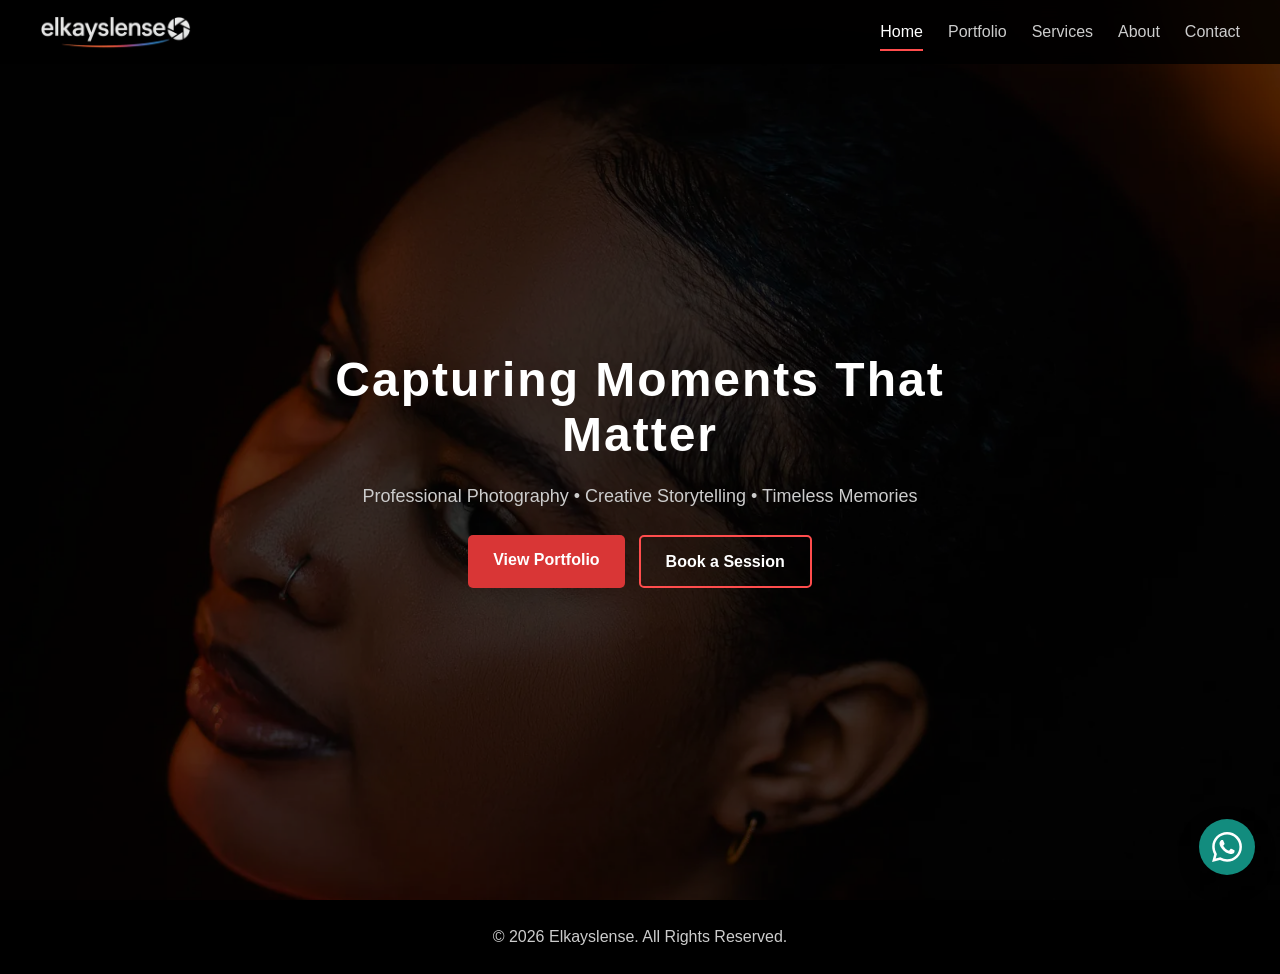
<file: index.html>
<!DOCTYPE html>
<html lang="en">
<head>
    <meta charset="UTF-8">
    <meta name="viewport" content="width=device-width, initial-scale=1.0">
    <title>Elkayslense | Photography Portfolio</title>
    <meta name="description" content="Elkayslense is a professional photographer specialising in portraits, bridal looks, creative shoots and brand photography. View the portfolio and book a session.">
    <meta name="theme-color" content="#000000">
    <link rel="canonical" href="https://elkayslense-portfolio.vercel.app/index.html">
    <link rel="icon" type="image/png" sizes="32x32" href="assets/optimized/favicon-32.png">
    <link rel="apple-touch-icon" href="assets/optimized/apple-touch-icon.png">

    <meta property="og:type" content="website">
    <meta property="og:site_name" content="Elkayslense">
    <meta property="og:title" content="Elkayslense | Photography Portfolio">
    <meta property="og:description" content="Elkayslense is a professional photographer specialising in portraits, bridal looks, creative shoots and brand photography. View the portfolio and book a session.">
    <meta property="og:url" content="https://elkayslense-portfolio.vercel.app/index.html">
    <meta property="og:image" content="https://elkayslense-portfolio.vercel.app/assets/optimized/og.jpg">
    <meta property="og:image:width" content="1200">
    <meta property="og:image:height" content="630">
    <meta name="twitter:card" content="summary_large_image">
    <link rel="preload" as="image" href="assets/optimized/hero-800.webp" media="(max-width: 699px)">
    <link rel="preload" as="image" href="assets/optimized/hero-1600.webp" media="(min-width: 700px)">
    <script type="application/ld+json">
{
    "@context": "https://schema.org",
    "@type": "Person",
    "name": "Muhammad Khamis Armaya'u",
    "alternateName": "Elkayslense",
    "jobTitle": "Photographer",
    "email": "elkayslense1@gmail.com",
    "url": "https://elkayslense-portfolio.vercel.app/",
    "image": "https://elkayslense-portfolio.vercel.app/assets/optimized/og.jpg",
    "sameAs": [
        "https://instagram.com/elkayslense_",
        "https://facebook.com/elkayslense",
        "https://x.com/elkayslense"
    ]
}
    </script>
    <link rel="stylesheet" href="css/style.css">
</head>
<body>
    <a class="skip-link" href="#main">Skip to content</a>

    <header class="header">
        <nav class="navbar" aria-label="Main">
            <a class="logo" href="index.html"><img src="assets/optimized/logo-320.webp" srcset="assets/optimized/logo-320.webp 320w, assets/optimized/logo-640.webp 640w" sizes="150px" width="150" height="33" alt="Elkayslense"></a>
            <button class="nav-toggle" type="button" aria-expanded="false" aria-controls="nav-links" aria-label="Open menu">
                <span></span><span></span><span></span>
            </button>
            <ul class="nav-links" id="nav-links">
                <li><a href="index.html" class="active" aria-current="page">Home</a></li>
                <li><a href="pages/portfolio.html">Portfolio</a></li>
                <li><a href="pages/services.html">Services</a></li>
                <li><a href="pages/about.html">About</a></li>
                <li><a href="pages/contact.html">Contact</a></li>
            </ul>
        </nav>
    </header>

    <main id="main">
        <section class="hero">
            <div class="hero-overlay"></div>
            <div class="hero-content">
                <h1>Capturing Moments That Matter</h1>
                <p>Professional Photography &bull; Creative Storytelling &bull; Timeless Memories</p>
                <div class="hero-actions">
                    <a href="pages/portfolio.html" class="btn">View Portfolio</a>
                    <a href="pages/contact.html" class="btn btn-outline">Book a Session</a>
                </div>
            </div>
        </section>
    </main>

    <footer class="footer">
        <p>&copy; <span id="year">2026</span> Elkayslense. All Rights Reserved.</p>
        <a class="whatsapp-btn" href="https://wa.me/2348120248809?text=Hello%20Elkayslense%2C%20I%27d%20like%20to%20book%20a%20photography%20session." target="_blank" rel="noopener noreferrer" aria-label="Chat with Elkayslense on WhatsApp">
            <img src="assets/icons/whatsapp.svg" alt="" width="30" height="30">
        </a>
    </footer>

    <script src="js/main.js"></script>
</body>
</html>
</file>
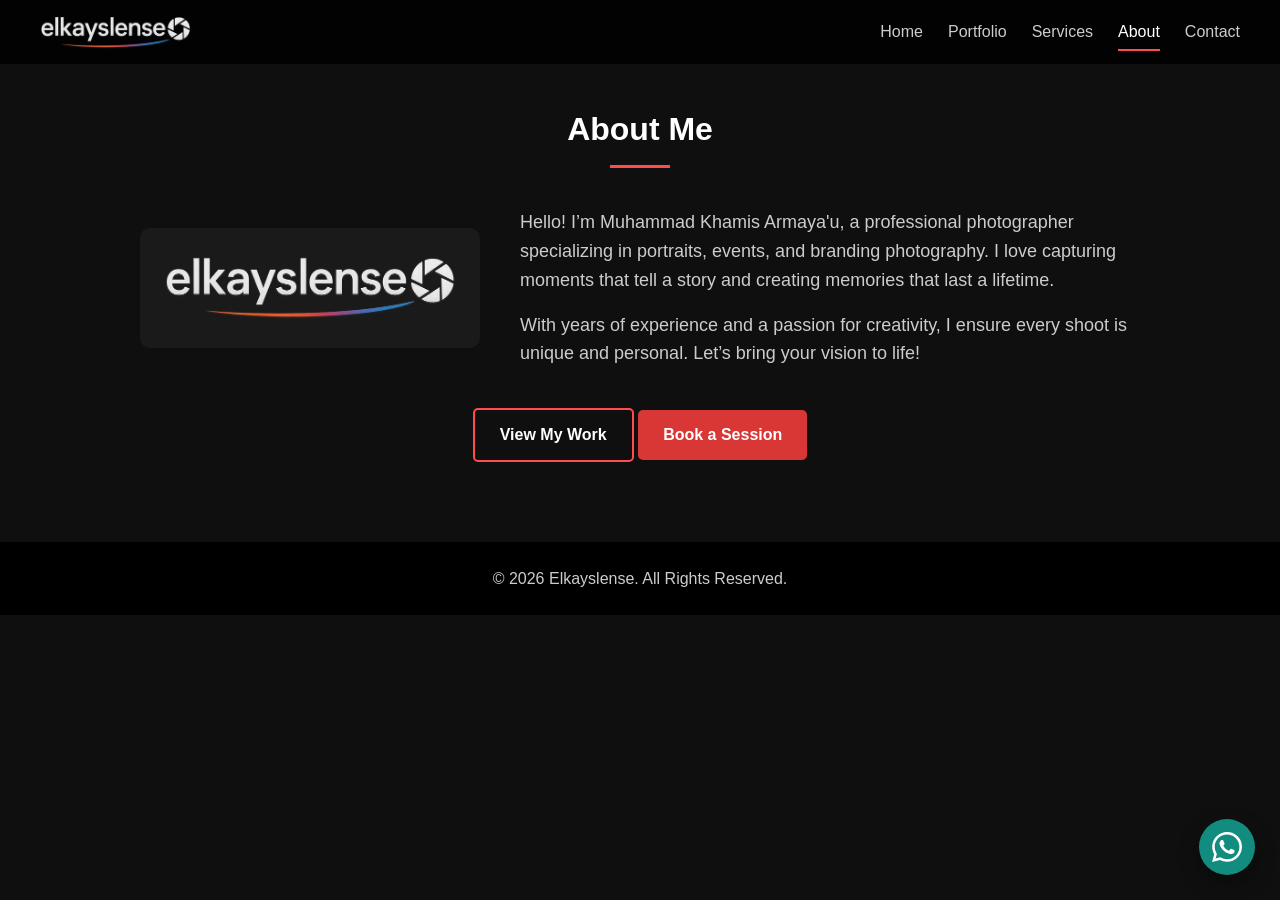
<file: pages/about.html>
<!DOCTYPE html>
<html lang="en">
<head>
    <meta charset="UTF-8">
    <meta name="viewport" content="width=device-width, initial-scale=1.0">
    <title>About | Elkayslense Photography</title>
    <meta name="description" content="Meet Muhammad Khamis Armaya&#x27;u, the photographer behind Elkayslense, specialising in portraits, events and branding photography.">
    <meta name="theme-color" content="#000000">
    <link rel="canonical" href="https://elkayslense-portfolio.vercel.app/pages/about.html">
    <link rel="icon" type="image/png" sizes="32x32" href="../assets/optimized/favicon-32.png">
    <link rel="apple-touch-icon" href="../assets/optimized/apple-touch-icon.png">

    <meta property="og:type" content="website">
    <meta property="og:site_name" content="Elkayslense">
    <meta property="og:title" content="About | Elkayslense Photography">
    <meta property="og:description" content="Meet Muhammad Khamis Armaya&#x27;u, the photographer behind Elkayslense, specialising in portraits, events and branding photography.">
    <meta property="og:url" content="https://elkayslense-portfolio.vercel.app/pages/about.html">
    <meta property="og:image" content="https://elkayslense-portfolio.vercel.app/assets/optimized/og.jpg">
    <meta property="og:image:width" content="1200">
    <meta property="og:image:height" content="630">
    <meta name="twitter:card" content="summary_large_image">

    <link rel="stylesheet" href="../css/style.css">
</head>
<body>
    <a class="skip-link" href="#main">Skip to content</a>

    <header class="header">
        <nav class="navbar" aria-label="Main">
            <a class="logo" href="../index.html"><img src="../assets/optimized/logo-320.webp" srcset="../assets/optimized/logo-320.webp 320w, ../assets/optimized/logo-640.webp 640w" sizes="150px" width="150" height="33" alt="Elkayslense"></a>
            <button class="nav-toggle" type="button" aria-expanded="false" aria-controls="nav-links" aria-label="Open menu">
                <span></span><span></span><span></span>
            </button>
            <ul class="nav-links" id="nav-links">
                <li><a href="../index.html">Home</a></li>
                <li><a href="portfolio.html">Portfolio</a></li>
                <li><a href="services.html">Services</a></li>
                <li><a href="about.html" class="active" aria-current="page">About</a></li>
                <li><a href="contact.html">Contact</a></li>
            </ul>
        </nav>
    </header>

    <main id="main">
        <section class="about">
            <h1 class="section-title">About Me</h1>
            <div class="about-content">
                <!-- PHOTO OF YOU: replace the logo below with your portrait, e.g. <img src="../assets/images/your-photo.jpg" alt="Muhammad Khamis Armaya'u, photographer" class="about-img" width="300" height="375"> -->
                <img src="../assets/optimized/logo-640.webp" alt="Elkayslense logo" class="about-img about-logo" width="340" height="74">
                <div class="about-text">
                    <!-- BIO: edit or replace the two paragraphs below with your own story (years of experience, style, who you shoot for). -->
                    <p>Hello! I&rsquo;m Muhammad Khamis Armaya'u, a professional photographer specializing in portraits, events, and branding photography. I love capturing moments that tell a story and creating memories that last a lifetime.</p>
                    <p>With years of experience and a passion for creativity, I ensure every shoot is unique and personal. Let&rsquo;s bring your vision to life!</p>
                </div>
            </div>
            <p class="cta-row">
                <a href="portfolio.html" class="btn btn-outline">View My Work</a>
                <a href="contact.html" class="btn">Book a Session</a>
            </p>
        </section>
    </main>

    <footer class="footer">
        <p>&copy; <span id="year">2026</span> Elkayslense. All Rights Reserved.</p>
        <a class="whatsapp-btn" href="https://wa.me/2348120248809?text=Hello%20Elkayslense%2C%20I%27d%20like%20to%20book%20a%20photography%20session." target="_blank" rel="noopener noreferrer" aria-label="Chat with Elkayslense on WhatsApp">
            <img src="../assets/icons/whatsapp.svg" alt="" width="30" height="30">
        </a>
    </footer>

    <script src="../js/main.js"></script>
</body>
</html>
</file>
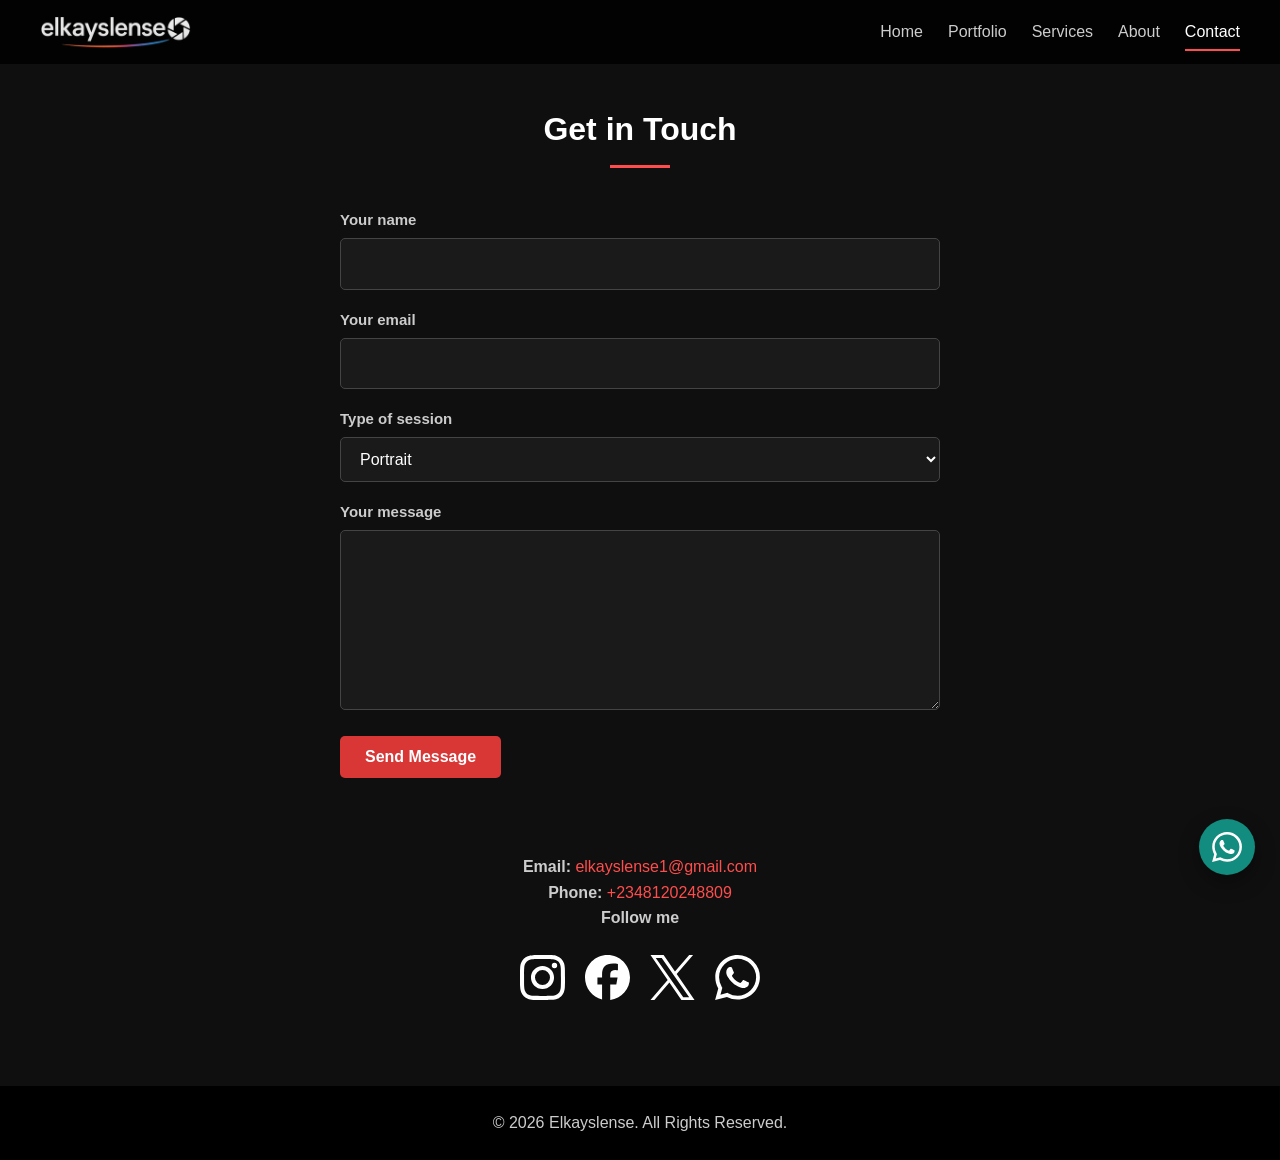
<file: pages/contact.html>
<!DOCTYPE html>
<html lang="en">
<head>
    <meta charset="UTF-8">
    <meta name="viewport" content="width=device-width, initial-scale=1.0">
    <title>Contact | Elkayslense Photography</title>
    <meta name="description" content="Book a photography session with Elkayslense. Send a message, call or chat on WhatsApp.">
    <meta name="theme-color" content="#000000">
    <link rel="canonical" href="https://elkayslense-portfolio.vercel.app/pages/contact.html">
    <link rel="icon" type="image/png" sizes="32x32" href="../assets/optimized/favicon-32.png">
    <link rel="apple-touch-icon" href="../assets/optimized/apple-touch-icon.png">

    <meta property="og:type" content="website">
    <meta property="og:site_name" content="Elkayslense">
    <meta property="og:title" content="Contact | Elkayslense Photography">
    <meta property="og:description" content="Book a photography session with Elkayslense. Send a message, call or chat on WhatsApp.">
    <meta property="og:url" content="https://elkayslense-portfolio.vercel.app/pages/contact.html">
    <meta property="og:image" content="https://elkayslense-portfolio.vercel.app/assets/optimized/og.jpg">
    <meta property="og:image:width" content="1200">
    <meta property="og:image:height" content="630">
    <meta name="twitter:card" content="summary_large_image">

    <link rel="stylesheet" href="../css/style.css">
</head>
<body>
    <a class="skip-link" href="#main">Skip to content</a>

    <header class="header">
        <nav class="navbar" aria-label="Main">
            <a class="logo" href="../index.html"><img src="../assets/optimized/logo-320.webp" srcset="../assets/optimized/logo-320.webp 320w, ../assets/optimized/logo-640.webp 640w" sizes="150px" width="150" height="33" alt="Elkayslense"></a>
            <button class="nav-toggle" type="button" aria-expanded="false" aria-controls="nav-links" aria-label="Open menu">
                <span></span><span></span><span></span>
            </button>
            <ul class="nav-links" id="nav-links">
                <li><a href="../index.html">Home</a></li>
                <li><a href="portfolio.html">Portfolio</a></li>
                <li><a href="services.html">Services</a></li>
                <li><a href="about.html">About</a></li>
                <li><a href="contact.html" class="active" aria-current="page">Contact</a></li>
            </ul>
        </nav>
    </header>

    <main id="main">
        <section class="contact">
            <h1 class="section-title">Get in Touch</h1>

            <div class="contact-form">
                <!-- Set data-endpoint to a Formspree URL (https://formspree.io/f/xxxx) to receive messages by email.
                     Left empty, the form opens WhatsApp with the message pre-filled. -->
                <form id="contactForm" data-endpoint="https://formspree.io/f/mqpqpdkw">
                    <div class="field">
                        <label for="name">Your name</label>
                        <input type="text" id="name" name="name" autocomplete="name" required>
                    </div>
                    <div class="field">
                        <label for="email">Your email</label>
                        <input type="email" id="email" name="email" autocomplete="email" required>
                    </div>
                    <div class="field">
                        <label for="session">Type of session</label>
                        <select id="session" name="session">
                            <option value="portrait">Portrait</option>
                            <option value="event">Wedding &amp; Event</option>
                            <option value="branding">Branding &amp; Commercial</option>
                            <option value="creative">Creative shoot</option>
                            <option value="other">Something else</option>
                        </select>
                    </div>
                    <div class="field">
                        <label for="message">Your message</label>
                        <textarea id="message" name="message" rows="6" required></textarea>
                    </div>
                    <input class="honeypot" type="text" name="_gotcha" tabindex="-1" autocomplete="off" aria-hidden="true">
                    <button type="submit" class="btn">Send Message</button>
                    <p class="form-status" role="status" aria-live="polite"></p>
                    <noscript><p>JavaScript is needed for this form. Please call or use WhatsApp below.</p></noscript>
                </form>

                <div class="contact-info">
                    <p><strong>Email:</strong> <a href="mailto:elkayslense1@gmail.com">elkayslense1@gmail.com</a></p>
                    <p><strong>Phone:</strong> <a href="tel:+2348120248809">+2348120248809</a></p>
                    <p><strong>Follow me</strong></p>
                    <div class="social-links">
                        <a href="https://instagram.com/elkayslense_" target="_blank" rel="noopener noreferrer" aria-label="Instagram"><img src="../assets/icons/instagram.svg" alt="" width="45" height="45"></a>
                        <a href="https://facebook.com/elkayslense" target="_blank" rel="noopener noreferrer" aria-label="Facebook"><img src="../assets/icons/facebook.svg" alt="" width="45" height="45"></a>
                        <a href="https://x.com/elkayslense" target="_blank" rel="noopener noreferrer" aria-label="X (Twitter)"><img src="../assets/icons/x.svg" alt="" width="45" height="45"></a>
                        <a href="https://wa.me/2348120248809" target="_blank" rel="noopener noreferrer" aria-label="WhatsApp"><img src="../assets/icons/whatsapp.svg" alt="" width="45" height="45"></a>
                    </div>
                </div>
            </div>
        </section>
    </main>

    <footer class="footer">
        <p>&copy; <span id="year">2026</span> Elkayslense. All Rights Reserved.</p>
        <a class="whatsapp-btn" href="https://wa.me/2348120248809?text=Hello%20Elkayslense%2C%20I%27d%20like%20to%20book%20a%20photography%20session." target="_blank" rel="noopener noreferrer" aria-label="Chat with Elkayslense on WhatsApp">
            <img src="../assets/icons/whatsapp.svg" alt="" width="30" height="30">
        </a>
    </footer>

    <script src="../js/main.js"></script>
</body>
</html>
</file>
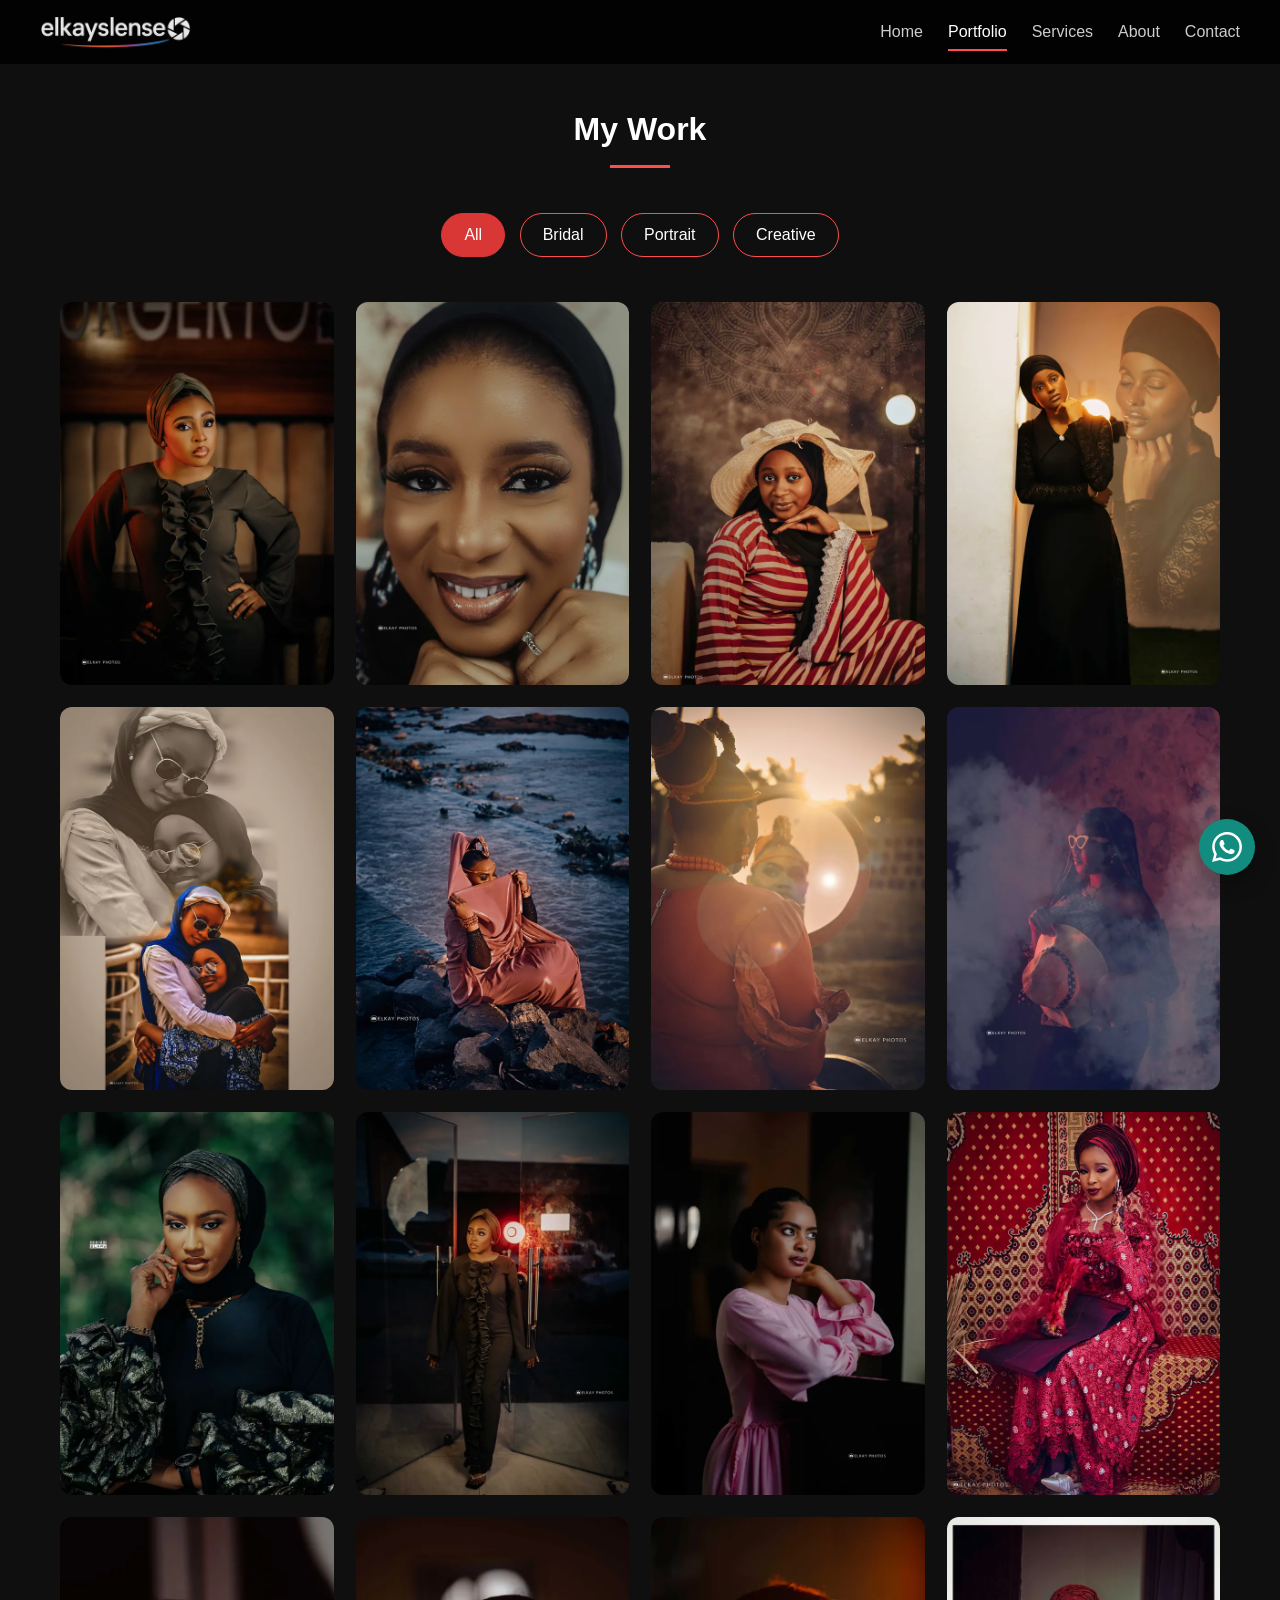
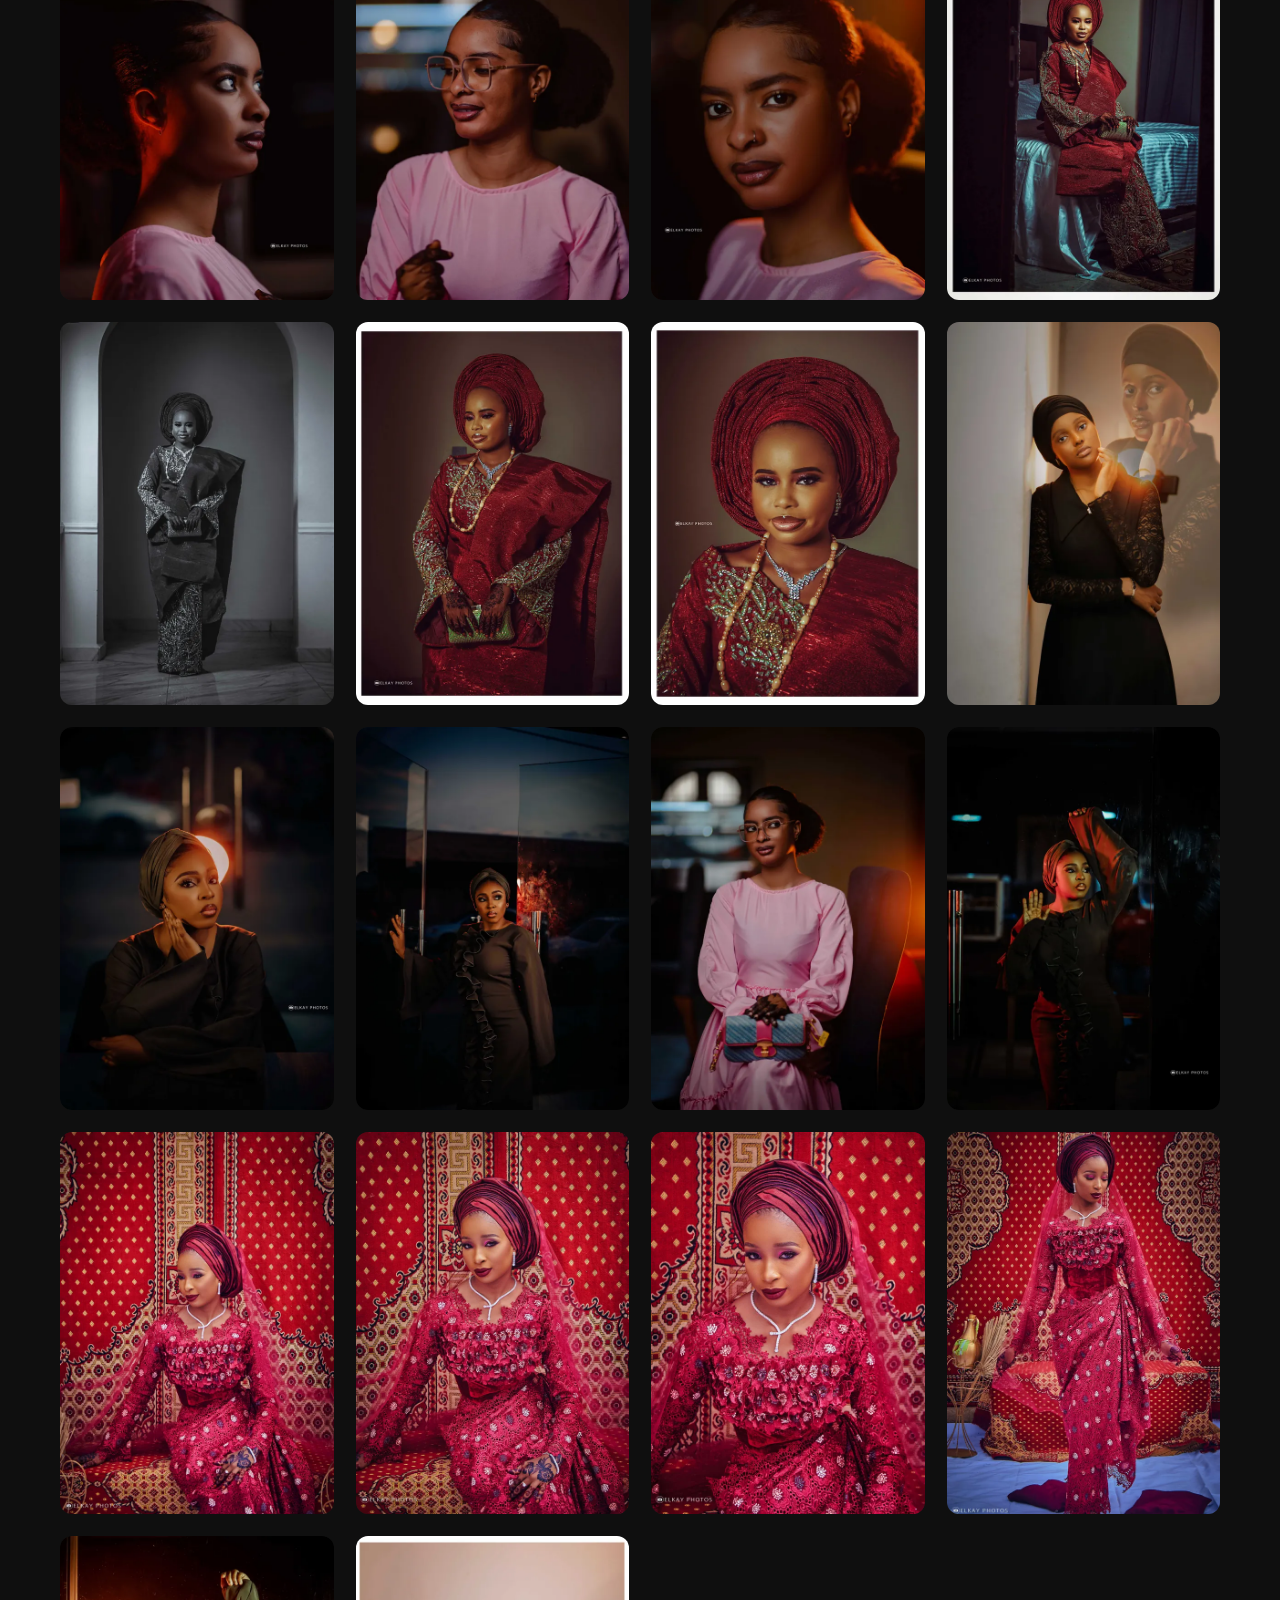
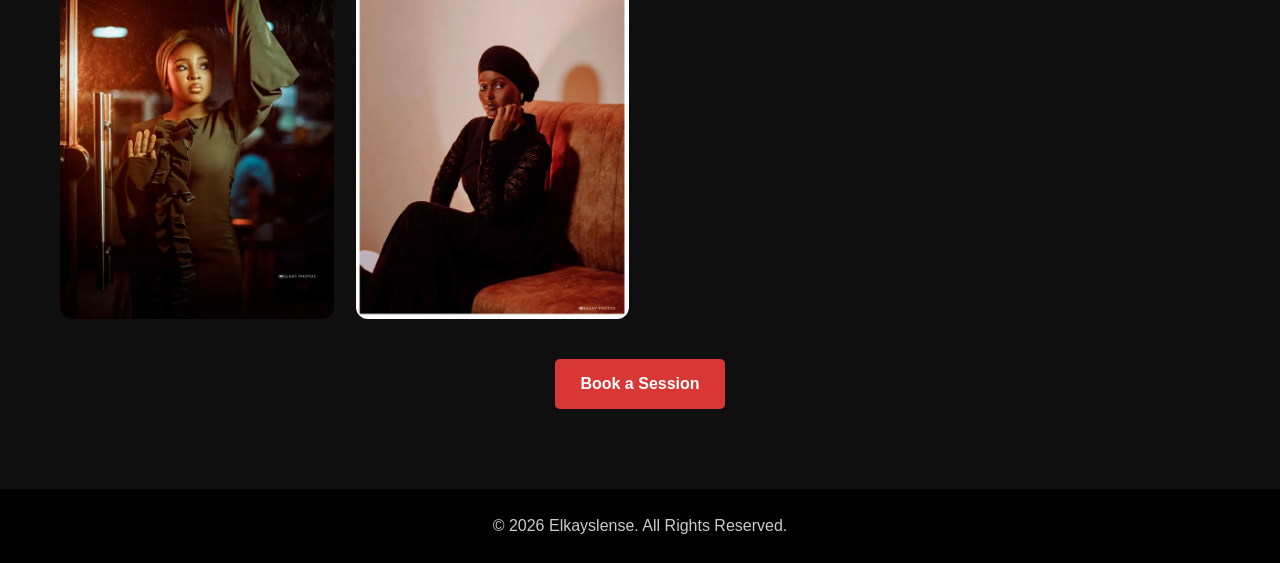
<file: pages/portfolio.html>
<!DOCTYPE html>
<html lang="en">
<head>
    <meta charset="UTF-8">
    <meta name="viewport" content="width=device-width, initial-scale=1.0">
    <title>Portfolio | Elkayslense Photography</title>
    <meta name="description" content="Browse the Elkayslense photography portfolio: bridal looks, portraits and creative shoots.">
    <meta name="theme-color" content="#000000">
    <link rel="canonical" href="https://elkayslense-portfolio.vercel.app/pages/portfolio.html">
    <link rel="icon" type="image/png" sizes="32x32" href="../assets/optimized/favicon-32.png">
    <link rel="apple-touch-icon" href="../assets/optimized/apple-touch-icon.png">

    <meta property="og:type" content="website">
    <meta property="og:site_name" content="Elkayslense">
    <meta property="og:title" content="Portfolio | Elkayslense Photography">
    <meta property="og:description" content="Browse the Elkayslense photography portfolio: bridal looks, portraits and creative shoots.">
    <meta property="og:url" content="https://elkayslense-portfolio.vercel.app/pages/portfolio.html">
    <meta property="og:image" content="https://elkayslense-portfolio.vercel.app/assets/optimized/og.jpg">
    <meta property="og:image:width" content="1200">
    <meta property="og:image:height" content="630">
    <meta name="twitter:card" content="summary_large_image">

    <link rel="stylesheet" href="../css/style.css">
</head>
<body>
    <a class="skip-link" href="#main">Skip to content</a>

    <header class="header">
        <nav class="navbar" aria-label="Main">
            <a class="logo" href="../index.html"><img src="../assets/optimized/logo-320.webp" srcset="../assets/optimized/logo-320.webp 320w, ../assets/optimized/logo-640.webp 640w" sizes="150px" width="150" height="33" alt="Elkayslense"></a>
            <button class="nav-toggle" type="button" aria-expanded="false" aria-controls="nav-links" aria-label="Open menu">
                <span></span><span></span><span></span>
            </button>
            <ul class="nav-links" id="nav-links">
                <li><a href="../index.html">Home</a></li>
                <li><a href="portfolio.html" class="active" aria-current="page">Portfolio</a></li>
                <li><a href="services.html">Services</a></li>
                <li><a href="about.html">About</a></li>
                <li><a href="contact.html">Contact</a></li>
            </ul>
        </nav>
    </header>

    <main id="main">
        <section class="portfolio">
            <h1 class="section-title">My Work</h1>

            <div class="portfolio-filters" role="group" aria-label="Filter photos by category">
                <button class="filter-btn active" type="button" data-filter="all" aria-pressed="true">All</button>
                <button class="filter-btn" type="button" data-filter="bridal" aria-pressed="false">Bridal</button>
                <button class="filter-btn" type="button" data-filter="portrait" aria-pressed="false">Portrait</button>
                <button class="filter-btn" type="button" data-filter="creative" aria-pressed="false">Creative</button>
            </div>
            <p class="sr-only" id="filter-status" role="status" aria-live="polite"></p>

            <ul class="portfolio-grid">
                <li class="portfolio-item" data-category="portrait">
                    <button class="portfolio-open" type="button" aria-label="View photo 1 full screen">
                        <img class="portfolio-img" src="../assets/optimized/1-1000.webp"
                             srcset="../assets/optimized/1-600.webp 600w, ../assets/optimized/1-1000.webp 1000w"
                             sizes="(max-width: 576px) 50vw, (max-width: 1100px) 33vw, 20vw"
                             data-full="../assets/optimized/1-1800.webp"
                             width="600" height="840" loading="eager" fetchpriority="high" decoding="async"
                             alt="Woman in a black ruffled dress and gold headwrap posing in a warm-lit interior">
                    </button>
                </li>
                <li class="portfolio-item" data-category="portrait">
                    <button class="portfolio-open" type="button" aria-label="View photo 2 full screen">
                        <img class="portfolio-img" src="../assets/optimized/2-1000.webp"
                             srcset="../assets/optimized/2-600.webp 600w, ../assets/optimized/2-1000.webp 1000w"
                             sizes="(max-width: 576px) 50vw, (max-width: 1100px) 33vw, 20vw"
                             data-full="../assets/optimized/2-1800.webp"
                             width="600" height="840" loading="eager" decoding="async"
                             alt="Close-up beauty portrait of a smiling woman in a black headwrap, chin resting on her hand">
                    </button>
                </li>
                <li class="portfolio-item" data-category="portrait">
                    <button class="portfolio-open" type="button" aria-label="View photo 3 full screen">
                        <img class="portfolio-img" src="../assets/optimized/3-1000.webp"
                             srcset="../assets/optimized/3-600.webp 600w, ../assets/optimized/3-1000.webp 1000w"
                             sizes="(max-width: 576px) 50vw, (max-width: 1100px) 33vw, 20vw"
                             data-full="../assets/optimized/3-1800.webp"
                             width="600" height="840" loading="eager" decoding="async"
                             alt="Woman in a red-striped dress, black hijab and wide-brim hat posing against a patterned backdrop">
                    </button>
                </li>
                <li class="portfolio-item" data-category="portrait">
                    <button class="portfolio-open" type="button" aria-label="View photo 4 full screen">
                        <img class="portfolio-img" src="../assets/optimized/4-1000.webp"
                             srcset="../assets/optimized/4-600.webp 600w, ../assets/optimized/4-1000.webp 1000w"
                             sizes="(max-width: 576px) 50vw, (max-width: 1100px) 33vw, 20vw"
                             data-full="../assets/optimized/4-1800.webp"
                             width="600" height="840" loading="eager" decoding="async"
                             alt="Woman in a black lace dress leaning on a wall beside a glowing lamp, with a second portrait in the reflection">
                    </button>
                </li>
                <li class="portfolio-item" data-category="creative">
                    <button class="portfolio-open" type="button" aria-label="View photo 5 full screen">
                        <img class="portfolio-img" src="../assets/optimized/5-1000.webp"
                             srcset="../assets/optimized/5-600.webp 600w, ../assets/optimized/5-1000.webp 1000w"
                             sizes="(max-width: 576px) 50vw, (max-width: 1100px) 33vw, 20vw"
                             data-full="../assets/optimized/5-1800.webp"
                             width="600" height="840" loading="lazy" decoding="async"
                             alt="Creative double exposure of two women embracing in sunglasses and headscarves, black-and-white blended with colour">
                    </button>
                </li>
                <li class="portfolio-item" data-category="creative">
                    <button class="portfolio-open" type="button" aria-label="View photo 6 full screen">
                        <img class="portfolio-img" src="../assets/optimized/6-1000.webp"
                             srcset="../assets/optimized/6-600.webp 600w, ../assets/optimized/6-1000.webp 1000w"
                             sizes="(max-width: 576px) 50vw, (max-width: 1100px) 33vw, 20vw"
                             data-full="../assets/optimized/6-1800.webp"
                             width="600" height="840" loading="lazy" decoding="async"
                             alt="Woman in a pink satin dress and headscarf seated on rocks by the water at dusk">
                    </button>
                </li>
                <li class="portfolio-item" data-category="creative">
                    <button class="portfolio-open" type="button" aria-label="View photo 7 full screen">
                        <img class="portfolio-img" src="../assets/optimized/7-1000.webp"
                             srcset="../assets/optimized/7-600.webp 600w, ../assets/optimized/7-1000.webp 1000w"
                             sizes="(max-width: 576px) 50vw, (max-width: 1100px) 33vw, 20vw"
                             data-full="../assets/optimized/7-1800.webp"
                             width="600" height="840" loading="lazy" decoding="async"
                             alt="Woman in coral beads and a headwrap seen from behind against a golden sun flare">
                    </button>
                </li>
                <li class="portfolio-item" data-category="creative">
                    <button class="portfolio-open" type="button" aria-label="View photo 8 full screen">
                        <img class="portfolio-img" src="../assets/optimized/8-1000.webp"
                             srcset="../assets/optimized/8-600.webp 600w, ../assets/optimized/8-1000.webp 1000w"
                             sizes="(max-width: 576px) 50vw, (max-width: 1100px) 33vw, 20vw"
                             data-full="../assets/optimized/8-1800.webp"
                             width="600" height="840" loading="lazy" decoding="async"
                             alt="Woman in cat-eye glasses holding a hat, surrounded by purple smoke">
                    </button>
                </li>
                <li class="portfolio-item" data-category="portrait">
                    <button class="portfolio-open" type="button" aria-label="View photo 9 full screen">
                        <img class="portfolio-img" src="../assets/optimized/9-1000.webp"
                             srcset="../assets/optimized/9-600.webp 600w, ../assets/optimized/9-1000.webp 1000w"
                             sizes="(max-width: 576px) 50vw, (max-width: 1100px) 33vw, 20vw"
                             data-full="../assets/optimized/9-1800.webp"
                             width="600" height="840" loading="lazy" decoding="async"
                             alt="Woman in a dark patterned abaya and headwrap with her hand at her ear, green background">
                    </button>
                </li>
                <li class="portfolio-item" data-category="portrait">
                    <button class="portfolio-open" type="button" aria-label="View photo 10 full screen">
                        <img class="portfolio-img" src="../assets/optimized/10-1000.webp"
                             srcset="../assets/optimized/10-600.webp 600w, ../assets/optimized/10-1000.webp 1000w"
                             sizes="(max-width: 576px) 50vw, (max-width: 1100px) 33vw, 20vw"
                             data-full="../assets/optimized/10-1800.webp"
                             width="600" height="840" loading="lazy" decoding="async"
                             alt="Woman in a ruffled dark outfit standing in a glass doorway with a red light behind her">
                    </button>
                </li>
                <li class="portfolio-item" data-category="portrait">
                    <button class="portfolio-open" type="button" aria-label="View photo 11 full screen">
                        <img class="portfolio-img" src="../assets/optimized/11-1000.webp"
                             srcset="../assets/optimized/11-600.webp 600w, ../assets/optimized/11-1000.webp 1000w"
                             sizes="(max-width: 576px) 50vw, (max-width: 1100px) 33vw, 20vw"
                             data-full="../assets/optimized/11-1800.webp"
                             width="600" height="840" loading="lazy" decoding="async"
                             alt="Woman in a pink blouse leaning on a dark ledge, chin resting on her hand">
                    </button>
                </li>
                <li class="portfolio-item" data-category="bridal">
                    <button class="portfolio-open" type="button" aria-label="View photo 12 full screen">
                        <img class="portfolio-img" src="../assets/optimized/12-1000.webp"
                             srcset="../assets/optimized/12-600.webp 600w, ../assets/optimized/12-1000.webp 1000w"
                             sizes="(max-width: 576px) 50vw, (max-width: 1100px) 33vw, 20vw"
                             data-full="../assets/optimized/12-1800.webp"
                             width="600" height="856" loading="lazy" decoding="async"
                             alt="Woman in a red lace gown and gele seated against an ornate red backdrop">
                    </button>
                </li>
                <li class="portfolio-item" data-category="portrait">
                    <button class="portfolio-open" type="button" aria-label="View photo 13 full screen">
                        <img class="portfolio-img" src="../assets/optimized/13-1000.webp"
                             srcset="../assets/optimized/13-600.webp 600w, ../assets/optimized/13-1000.webp 1000w"
                             sizes="(max-width: 576px) 50vw, (max-width: 1100px) 33vw, 20vw"
                             data-full="../assets/optimized/13-1800.webp"
                             width="600" height="840" loading="lazy" decoding="async"
                             alt="Side-profile portrait of a woman in a pink top in low, moody light">
                    </button>
                </li>
                <li class="portfolio-item" data-category="portrait">
                    <button class="portfolio-open" type="button" aria-label="View photo 14 full screen">
                        <img class="portfolio-img" src="../assets/optimized/14-1000.webp"
                             srcset="../assets/optimized/14-600.webp 600w, ../assets/optimized/14-1000.webp 1000w"
                             sizes="(max-width: 576px) 50vw, (max-width: 1100px) 33vw, 20vw"
                             data-full="../assets/optimized/14-1800.webp"
                             width="600" height="840" loading="lazy" decoding="async"
                             alt="Woman in glasses and a pink top looking to the side, warm bokeh lights behind her">
                    </button>
                </li>
                <li class="portfolio-item" data-category="portrait">
                    <button class="portfolio-open" type="button" aria-label="View photo 15 full screen">
                        <img class="portfolio-img" src="../assets/optimized/15-1000.webp"
                             srcset="../assets/optimized/15-600.webp 600w, ../assets/optimized/15-1000.webp 1000w"
                             sizes="(max-width: 576px) 50vw, (max-width: 1100px) 33vw, 20vw"
                             data-full="../assets/optimized/15-1800.webp"
                             width="600" height="840" loading="lazy" decoding="async"
                             alt="Close-up portrait of a woman in a pink top lit by warm orange backlight">
                    </button>
                </li>
                <li class="portfolio-item" data-category="bridal">
                    <button class="portfolio-open" type="button" aria-label="View photo 16 full screen">
                        <img class="portfolio-img" src="../assets/optimized/16-1000.webp"
                             srcset="../assets/optimized/16-600.webp 600w, ../assets/optimized/16-1000.webp 1000w"
                             sizes="(max-width: 576px) 50vw, (max-width: 1100px) 33vw, 20vw"
                             data-full="../assets/optimized/16-1800.webp"
                             width="600" height="840" loading="lazy" decoding="async"
                             alt="Woman in red traditional attire and gele seated at the edge of a bed in a dim room">
                    </button>
                </li>
                <li class="portfolio-item" data-category="bridal">
                    <button class="portfolio-open" type="button" aria-label="View photo 17 full screen">
                        <img class="portfolio-img" src="../assets/optimized/17-1000.webp"
                             srcset="../assets/optimized/17-600.webp 600w, ../assets/optimized/17-1000.webp 1000w"
                             sizes="(max-width: 576px) 50vw, (max-width: 1100px) 33vw, 20vw"
                             data-full="../assets/optimized/17-1800.webp"
                             width="600" height="840" loading="lazy" decoding="async"
                             alt="Black-and-white full-length portrait of a woman in embroidered traditional attire in an archway">
                    </button>
                </li>
                <li class="portfolio-item" data-category="bridal">
                    <button class="portfolio-open" type="button" aria-label="View photo 18 full screen">
                        <img class="portfolio-img" src="../assets/optimized/18-1000.webp"
                             srcset="../assets/optimized/18-600.webp 600w, ../assets/optimized/18-1000.webp 1000w"
                             sizes="(max-width: 576px) 50vw, (max-width: 1100px) 33vw, 20vw"
                             data-full="../assets/optimized/18-1800.webp"
                             width="600" height="832" loading="lazy" decoding="async"
                             alt="Woman in deep red traditional attire with beaded jewellery holding a clutch">
                    </button>
                </li>
                <li class="portfolio-item" data-category="bridal">
                    <button class="portfolio-open" type="button" aria-label="View photo 19 full screen">
                        <img class="portfolio-img" src="../assets/optimized/19-1000.webp"
                             srcset="../assets/optimized/19-600.webp 600w, ../assets/optimized/19-1000.webp 1000w"
                             sizes="(max-width: 576px) 50vw, (max-width: 1100px) 33vw, 20vw"
                             data-full="../assets/optimized/19-1800.webp"
                             width="600" height="829" loading="lazy" decoding="async"
                             alt="Close-up portrait of a woman in a red gele and beaded necklace">
                    </button>
                </li>
                <li class="portfolio-item" data-category="portrait">
                    <button class="portfolio-open" type="button" aria-label="View photo 20 full screen">
                        <img class="portfolio-img" src="../assets/optimized/20-1000.webp"
                             srcset="../assets/optimized/20-600.webp 600w, ../assets/optimized/20-1000.webp 1000w"
                             sizes="(max-width: 576px) 50vw, (max-width: 1100px) 33vw, 20vw"
                             data-full="../assets/optimized/20-1800.webp"
                             width="600" height="840" loading="lazy" decoding="async"
                             alt="Woman in a black lace-sleeved dress leaning on a wall with a glowing reflection behind her">
                    </button>
                </li>
                <li class="portfolio-item" data-category="portrait">
                    <button class="portfolio-open" type="button" aria-label="View photo 21 full screen">
                        <img class="portfolio-img" src="../assets/optimized/21-1000.webp"
                             srcset="../assets/optimized/21-600.webp 600w, ../assets/optimized/21-1000.webp 1000w"
                             sizes="(max-width: 576px) 50vw, (max-width: 1100px) 33vw, 20vw"
                             data-full="../assets/optimized/21-1800.webp"
                             width="600" height="840" loading="lazy" decoding="async"
                             alt="Woman in a black outfit and headwrap with her hands near her face, warm light behind">
                    </button>
                </li>
                <li class="portfolio-item" data-category="portrait">
                    <button class="portfolio-open" type="button" aria-label="View photo 22 full screen">
                        <img class="portfolio-img" src="../assets/optimized/22-1000.webp"
                             srcset="../assets/optimized/22-600.webp 600w, ../assets/optimized/22-1000.webp 1000w"
                             sizes="(max-width: 576px) 50vw, (max-width: 1100px) 33vw, 20vw"
                             data-full="../assets/optimized/22-1800.webp"
                             width="600" height="840" loading="lazy" decoding="async"
                             alt="Woman in a dark ruffled outfit standing at a glass door at dusk">
                    </button>
                </li>
                <li class="portfolio-item" data-category="portrait">
                    <button class="portfolio-open" type="button" aria-label="View photo 23 full screen">
                        <img class="portfolio-img" src="../assets/optimized/23-1000.webp"
                             srcset="../assets/optimized/23-600.webp 600w, ../assets/optimized/23-1000.webp 1000w"
                             sizes="(max-width: 576px) 50vw, (max-width: 1100px) 33vw, 20vw"
                             data-full="../assets/optimized/23-1800.webp"
                             width="600" height="840" loading="lazy" decoding="async"
                             alt="Woman in a pink dress and glasses seated holding a colourful handbag">
                    </button>
                </li>
                <li class="portfolio-item" data-category="portrait">
                    <button class="portfolio-open" type="button" aria-label="View photo 24 full screen">
                        <img class="portfolio-img" src="../assets/optimized/24-1000.webp"
                             srcset="../assets/optimized/24-600.webp 600w, ../assets/optimized/24-1000.webp 1000w"
                             sizes="(max-width: 576px) 50vw, (max-width: 1100px) 33vw, 20vw"
                             data-full="../assets/optimized/24-1800.webp"
                             width="600" height="840" loading="lazy" decoding="async"
                             alt="Woman in black with one arm raised against a dark glass backdrop">
                    </button>
                </li>
                <li class="portfolio-item" data-category="bridal">
                    <button class="portfolio-open" type="button" aria-label="View photo 25 full screen">
                        <img class="portfolio-img" src="../assets/optimized/25-1000.webp"
                             srcset="../assets/optimized/25-600.webp 600w, ../assets/optimized/25-1000.webp 1000w"
                             sizes="(max-width: 576px) 50vw, (max-width: 1100px) 33vw, 20vw"
                             data-full="../assets/optimized/25-1800.webp"
                             width="600" height="840" loading="lazy" decoding="async"
                             alt="Woman in a pink lace gown and veil seated against a red patterned backdrop">
                    </button>
                </li>
                <li class="portfolio-item" data-category="bridal">
                    <button class="portfolio-open" type="button" aria-label="View photo 26 full screen">
                        <img class="portfolio-img" src="../assets/optimized/26-1000.webp"
                             srcset="../assets/optimized/26-600.webp 600w, ../assets/optimized/26-1000.webp 1000w"
                             sizes="(max-width: 576px) 50vw, (max-width: 1100px) 33vw, 20vw"
                             data-full="../assets/optimized/26-1800.webp"
                             width="600" height="840" loading="lazy" decoding="async"
                             alt="Woman in a pink lace gown, veil and gele wearing a statement necklace">
                    </button>
                </li>
                <li class="portfolio-item" data-category="bridal">
                    <button class="portfolio-open" type="button" aria-label="View photo 27 full screen">
                        <img class="portfolio-img" src="../assets/optimized/27-1000.webp"
                             srcset="../assets/optimized/27-600.webp 600w, ../assets/optimized/27-1000.webp 1000w"
                             sizes="(max-width: 576px) 50vw, (max-width: 1100px) 33vw, 20vw"
                             data-full="../assets/optimized/27-1800.webp"
                             width="600" height="840" loading="lazy" decoding="async"
                             alt="Close-up of a woman in a pink lace gown, gele and veil against red patterns">
                    </button>
                </li>
                <li class="portfolio-item" data-category="bridal">
                    <button class="portfolio-open" type="button" aria-label="View photo 28 full screen">
                        <img class="portfolio-img" src="../assets/optimized/28-1000.webp"
                             srcset="../assets/optimized/28-600.webp 600w, ../assets/optimized/28-1000.webp 1000w"
                             sizes="(max-width: 576px) 50vw, (max-width: 1100px) 33vw, 20vw"
                             data-full="../assets/optimized/28-1800.webp"
                             width="600" height="885" loading="lazy" decoding="async"
                             alt="Woman in a pink lace gown and veil walking in front of a red backdrop with cushions">
                    </button>
                </li>
                <li class="portfolio-item" data-category="portrait">
                    <button class="portfolio-open" type="button" aria-label="View photo 29 full screen">
                        <img class="portfolio-img" src="../assets/optimized/29-1000.webp"
                             srcset="../assets/optimized/29-600.webp 600w, ../assets/optimized/29-1000.webp 1000w"
                             sizes="(max-width: 576px) 50vw, (max-width: 1100px) 33vw, 20vw"
                             data-full="../assets/optimized/29-1800.webp"
                             width="600" height="840" loading="lazy" decoding="async"
                             alt="Woman in a dark ruffled outfit raising her arm in warm amber light">
                    </button>
                </li>
                <li class="portfolio-item" data-category="portrait">
                    <button class="portfolio-open" type="button" aria-label="View photo 30 full screen">
                        <img class="portfolio-img" src="../assets/optimized/30-1000.webp"
                             srcset="../assets/optimized/30-600.webp 600w, ../assets/optimized/30-1000.webp 1000w"
                             sizes="(max-width: 576px) 50vw, (max-width: 1100px) 33vw, 20vw"
                             data-full="../assets/optimized/30-1800.webp"
                             width="600" height="831" loading="lazy" decoding="async"
                             alt="Woman in black seated on a rust-coloured sofa against a pale wall">
                    </button>
                </li>
            </ul>

            <p class="cta-row"><a href="contact.html" class="btn">Book a Session</a></p>
        </section>
    </main>

    <div class="lightbox" id="lightbox" role="dialog" aria-modal="true" aria-label="Photo viewer" hidden>
        <button class="lightbox-close" type="button" aria-label="Close photo">&times;</button>
        <button class="lightbox-prev" type="button" aria-label="Previous photo">&#8249;</button>
        <img class="lightbox-img" id="lightbox-img" alt="">
        <button class="lightbox-next" type="button" aria-label="Next photo">&#8250;</button>
        <p class="lightbox-caption" id="lightbox-caption"></p>
    </div>

    <footer class="footer">
        <p>&copy; <span id="year">2026</span> Elkayslense. All Rights Reserved.</p>
        <a class="whatsapp-btn" href="https://wa.me/2348120248809?text=Hello%20Elkayslense%2C%20I%27d%20like%20to%20book%20a%20photography%20session." target="_blank" rel="noopener noreferrer" aria-label="Chat with Elkayslense on WhatsApp">
            <img src="../assets/icons/whatsapp.svg" alt="" width="30" height="30">
        </a>
    </footer>

    <script src="../js/main.js"></script>
</body>
</html>
</file>
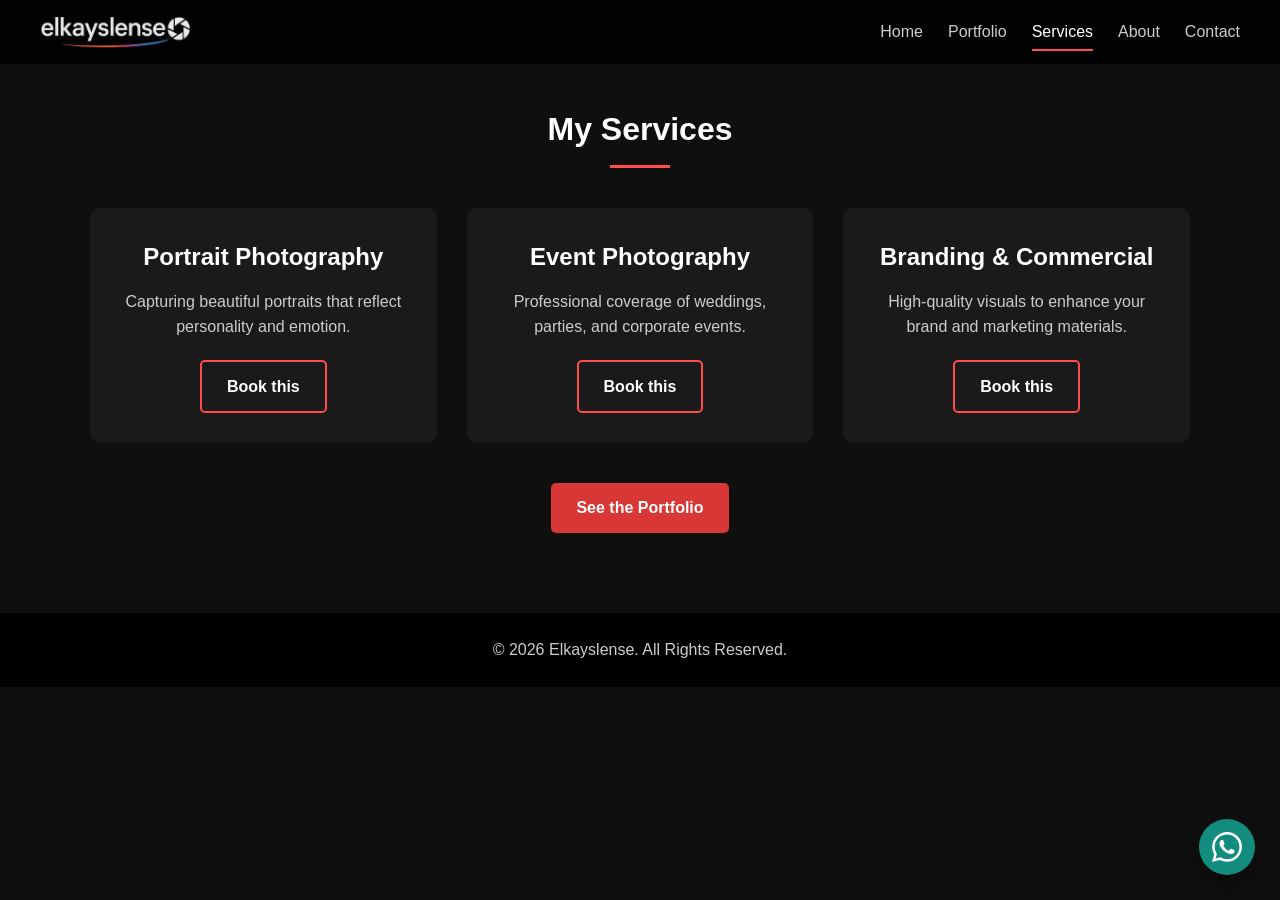
<file: pages/services.html>
<!DOCTYPE html>
<html lang="en">
<head>
    <meta charset="UTF-8">
    <meta name="viewport" content="width=device-width, initial-scale=1.0">
    <title>Services | Elkayslense Photography</title>
    <meta name="description" content="Photography services from Elkayslense: portrait photography, wedding and event coverage, and branding and commercial imagery.">
    <meta name="theme-color" content="#000000">
    <link rel="canonical" href="https://elkayslense-portfolio.vercel.app/pages/services.html">
    <link rel="icon" type="image/png" sizes="32x32" href="../assets/optimized/favicon-32.png">
    <link rel="apple-touch-icon" href="../assets/optimized/apple-touch-icon.png">

    <meta property="og:type" content="website">
    <meta property="og:site_name" content="Elkayslense">
    <meta property="og:title" content="Services | Elkayslense Photography">
    <meta property="og:description" content="Photography services from Elkayslense: portrait photography, wedding and event coverage, and branding and commercial imagery.">
    <meta property="og:url" content="https://elkayslense-portfolio.vercel.app/pages/services.html">
    <meta property="og:image" content="https://elkayslense-portfolio.vercel.app/assets/optimized/og.jpg">
    <meta property="og:image:width" content="1200">
    <meta property="og:image:height" content="630">
    <meta name="twitter:card" content="summary_large_image">

    <link rel="stylesheet" href="../css/style.css">
</head>
<body>
    <a class="skip-link" href="#main">Skip to content</a>

    <header class="header">
        <nav class="navbar" aria-label="Main">
            <a class="logo" href="../index.html"><img src="../assets/optimized/logo-320.webp" srcset="../assets/optimized/logo-320.webp 320w, ../assets/optimized/logo-640.webp 640w" sizes="150px" width="150" height="33" alt="Elkayslense"></a>
            <button class="nav-toggle" type="button" aria-expanded="false" aria-controls="nav-links" aria-label="Open menu">
                <span></span><span></span><span></span>
            </button>
            <ul class="nav-links" id="nav-links">
                <li><a href="../index.html">Home</a></li>
                <li><a href="portfolio.html">Portfolio</a></li>
                <li><a href="services.html" class="active" aria-current="page">Services</a></li>
                <li><a href="about.html">About</a></li>
                <li><a href="contact.html">Contact</a></li>
            </ul>
        </nav>
    </header>

    <main id="main">
        <section class="services">
            <h1 class="section-title">My Services</h1>
            <div class="services-grid">
                <div class="service-item">
                    <h2>Portrait Photography</h2>
                    <p>Capturing beautiful portraits that reflect personality and emotion.</p>
                    <!-- PRICE: uncomment and edit -> <p class="price">From &#8358;00,000</p> -->
                    <a class="btn btn-outline" href="contact.html?type=portrait">Book this</a>
                </div>
                <div class="service-item">
                    <h2>Event Photography</h2>
                    <p>Professional coverage of weddings, parties, and corporate events.</p>
                    <!-- PRICE: uncomment and edit -> <p class="price">From &#8358;00,000</p> -->
                    <a class="btn btn-outline" href="contact.html?type=event">Book this</a>
                </div>
                <div class="service-item">
                    <h2>Branding &amp; Commercial</h2>
                    <p>High-quality visuals to enhance your brand and marketing materials.</p>
                    <!-- PRICE: uncomment and edit -> <p class="price">From &#8358;00,000</p> -->
                    <a class="btn btn-outline" href="contact.html?type=branding">Book this</a>
                </div>
            </div>
            <p class="cta-row"><a href="portfolio.html" class="btn">See the Portfolio</a></p>
        </section>
    </main>

    <footer class="footer">
        <p>&copy; <span id="year">2026</span> Elkayslense. All Rights Reserved.</p>
        <a class="whatsapp-btn" href="https://wa.me/2348120248809?text=Hello%20Elkayslense%2C%20I%27d%20like%20to%20book%20a%20photography%20session." target="_blank" rel="noopener noreferrer" aria-label="Chat with Elkayslense on WhatsApp">
            <img src="../assets/icons/whatsapp.svg" alt="" width="30" height="30">
        </a>
    </footer>

    <script src="../js/main.js"></script>
</body>
</html>
</file>
<file: css/style.css>
/* ==========================================================================
   Elkayslense — site styles
   Brand: near-black surfaces, red accent (#ff4d4d), Arial. Layout is mobile-first.
   ========================================================================== */

:root {
    --bg: #0f0f0f;
    --bg-deep: #000;
    --surface: #1a1a1a;
    --surface-hover: #2b2b2b;
    --text: #fff;
    --muted: #ccc;
    --accent: #ff4d4d;          /* lines, links, accents on dark */
    --accent-solid: #d93636;    /* filled buttons: 4.6:1 with white text */
    --accent-solid-hover: #b82a2a;
    --success: #5fd068;
    --whatsapp: #128c7e;
    --header-h: 64px;
    --radius: 10px;
}

*, *::before, *::after { margin: 0; padding: 0; box-sizing: border-box; }

html { scroll-padding-top: calc(var(--header-h) + 16px); }

body {
    font-family: Arial, Helvetica, sans-serif;
    background-color: var(--bg);
    color: var(--text);
    line-height: 1.6;
    overflow-x: hidden;
}

img { max-width: 100%; height: auto; }

:focus-visible { outline: 3px solid var(--accent); outline-offset: 3px; }

.skip-link {
    position: absolute; left: 16px; top: -100px; z-index: 2000;
    background: var(--accent-solid); color: #fff; padding: 10px 16px;
    border-radius: 6px; text-decoration: none; font-weight: bold;
}
.skip-link:focus { top: 12px; }

.sr-only {
    position: absolute; width: 1px; height: 1px; margin: -1px; padding: 0;
    overflow: hidden; clip: rect(0 0 0 0); white-space: nowrap; border: 0;
}

/* ---------- Header / navigation ---------- */
.header {
    position: fixed; top: 0; left: 0; width: 100%;
    background: rgba(0, 0, 0, 0.85);
    backdrop-filter: blur(10px);
    z-index: 1000;
}

.navbar {
    display: flex; flex-wrap: wrap; justify-content: space-between; align-items: center;
    min-height: var(--header-h);
    padding: 10px 40px;
    gap: 6px 20px;
}

.logo { display: inline-flex; align-items: center; text-decoration: none; }
.logo img { display: block; width: auto; height: 33px; }

.nav-links { list-style: none; display: flex; flex-wrap: wrap; gap: 25px; }

.nav-links a {
    position: relative; display: inline-block;
    color: var(--muted); text-decoration: none; padding: 6px 0;
    transition: color 0.3s;
}
.nav-links a:hover, .nav-links a.active { color: var(--text); }
.nav-links a::after {
    content: ""; position: absolute; left: 0; bottom: 0;
    width: 0; height: 2px; background: var(--accent);
    transition: width 0.3s ease;
}
.nav-links a:hover::after, .nav-links a.active::after { width: 100%; }

.nav-toggle {
    display: none; width: 44px; height: 44px;
    flex-direction: column; justify-content: center; align-items: center; gap: 5px;
    background: transparent; border: 0; cursor: pointer;
}
.nav-toggle span {
    display: block; width: 24px; height: 2px; background: var(--text);
    transition: transform 0.3s, opacity 0.3s;
}
.nav-toggle[aria-expanded="true"] span:nth-child(1) { transform: translateY(7px) rotate(45deg); }
.nav-toggle[aria-expanded="true"] span:nth-child(2) { opacity: 0; }
.nav-toggle[aria-expanded="true"] span:nth-child(3) { transform: translateY(-7px) rotate(-45deg); }

/* ---------- Layout ---------- */
main > section { padding: calc(var(--header-h) + 40px) 60px 80px; }

.section-title {
    text-align: center; font-size: 32px; margin-bottom: 40px; position: relative;
}
.section-title::after {
    content: ""; display: block; width: 60px; height: 3px;
    background: var(--accent); margin: 10px auto 0;
}

.btn {
    display: inline-block; padding: 12px 25px;
    background-color: var(--accent-solid); color: #fff;
    text-decoration: none; font-weight: bold; font-size: 16px;
    border: 0; border-radius: 5px; cursor: pointer;
    transition: background-color 0.3s ease;
}
.btn:hover { background-color: var(--accent-solid-hover); }
.btn-outline { background: transparent; border: 2px solid var(--accent); }
.btn-outline:hover { background-color: var(--accent-solid); }

.cta-row { margin-top: 40px; text-align: center; }

/* ---------- Hero ---------- */
main > .hero {
    position: relative; min-height: 100vh; min-height: 100svh;
    display: flex; align-items: center; justify-content: center; text-align: center;
    padding: 100px 20px 60px;
    background: var(--bg) url("../assets/optimized/hero-800.webp") center 30% / cover no-repeat;
}
.hero-overlay { position: absolute; inset: 0; background: rgba(0, 0, 0, 0.6); }

.hero-content {
    position: relative; z-index: 2; max-width: 700px; padding: 20px; color: #fff;
    display: flex; flex-direction: column; align-items: center; gap: 12px;
    animation: fadeInUp 1s ease both;
}
.hero-content h1 { font-size: 48px; letter-spacing: 2px; line-height: 1.15; }
.hero-content p { margin: 8px 0 12px; font-size: 18px; color: var(--muted); }
.hero-actions { display: flex; flex-wrap: wrap; gap: 14px; justify-content: center; }

@keyframes fadeInUp {
    from { opacity: 0; transform: translateY(40px); }
    to   { opacity: 1; transform: translateY(0); }
}
@keyframes fadeIn {
    from { opacity: 0; transform: translateY(10px); }
    to   { opacity: 1; transform: translateY(0); }
}

/* ---------- Portfolio ---------- */
.portfolio-filters { text-align: center; margin-bottom: 40px; }

.filter-btn {
    background: transparent; border: 1px solid var(--accent); color: var(--text);
    padding: 10px 22px; min-height: 44px; margin: 5px;
    border-radius: 25px; cursor: pointer; font-size: 16px;
    transition: background-color 0.3s ease;
}
.filter-btn:hover, .filter-btn.active { background: var(--accent-solid); border-color: var(--accent-solid); }

.portfolio-grid {
    list-style: none;
    display: grid; grid-template-columns: repeat(auto-fill, minmax(260px, 1fr)); gap: 22px;
}
.portfolio-item { border-radius: 12px; overflow: hidden; background: var(--surface); }
.portfolio-item[hidden] { display: none; }
.portfolio-item.is-entering { animation: fadeIn 0.4s ease; }

.portfolio-open {
    display: block; width: 100%; padding: 0; border: 0; background: none; cursor: zoom-in;
    aspect-ratio: 5 / 7; overflow: hidden;
}
.portfolio-item img {
    display: block; width: 100%; height: 100%; object-fit: cover;
    transition: transform 0.4s ease;
}
.portfolio-open:hover img, .portfolio-open:focus-visible img { transform: scale(1.05); }

/* ---------- Lightbox ---------- */
.lightbox {
    position: fixed; inset: 0; z-index: 1500;
    background: rgba(0, 0, 0, 0.94);
    display: none; align-items: center; justify-content: center;
}
.lightbox:not([hidden]) { display: flex; }

.lightbox-img { max-width: 92vw; max-height: 86vh; object-fit: contain; border-radius: 6px; }
.lightbox-caption {
    position: absolute; bottom: 16px; left: 0; right: 0; text-align: center;
    color: var(--muted); font-size: 14px; padding: 0 70px;
}
.lightbox button {
    position: absolute; width: 48px; height: 48px;
    background: rgba(255, 255, 255, 0.1); color: #fff; border: 0; border-radius: 50%;
    font-size: 30px; line-height: 1; cursor: pointer;
}
.lightbox button:hover { background: var(--accent-solid); }
.lightbox-close { top: 16px; right: 16px; }
.lightbox-prev { left: 12px; top: 50%; transform: translateY(-50%); }
.lightbox-next { right: 12px; top: 50%; transform: translateY(-50%); }

/* ---------- Services ---------- */
.services-grid {
    display: grid; grid-template-columns: repeat(auto-fit, minmax(250px, 1fr));
    gap: 30px; max-width: 1100px; margin: 0 auto;
}
.service-item {
    background-color: var(--surface); padding: 30px; border-radius: var(--radius);
    text-align: center; display: flex; flex-direction: column; gap: 12px;
    transition: transform 0.3s ease, background-color 0.3s ease;
}
.service-item:hover { transform: translateY(-8px); background-color: var(--surface-hover); }
.service-item h3 { margin-bottom: 4px; }
.service-item p { color: var(--muted); flex: 1; }
.service-item .price { flex: 0; color: var(--text); font-weight: bold; font-size: 20px; }
.service-item .btn { align-self: center; margin-top: 8px; }

/* ---------- About ---------- */
.about-content {
    max-width: 1000px; margin: 0 auto;
    display: flex; align-items: center; gap: 40px; flex-wrap: wrap;
}
.about-img { width: 100%; max-width: 300px; border-radius: var(--radius); }
.about-logo { max-width: 340px; height: auto; padding: 28px 24px; background: var(--surface); }
.about-text { flex: 1 1 320px; color: var(--muted); font-size: 18px; }
.about-text p + p { margin-top: 16px; }

/* ---------- Contact ---------- */
.contact { text-align: center; }
.contact-form { max-width: 600px; margin: 0 auto; }
.contact-form form { text-align: left; }

.field { margin-bottom: 18px; }
.field label { display: block; margin-bottom: 6px; font-weight: bold; color: var(--muted); font-size: 15px; }

.contact-form input,
.contact-form textarea,
.contact-form select {
    width: 100%; padding: 12px 15px;
    background: var(--surface); color: var(--text);
    border: 1px solid #444; border-radius: 5px;
    font: inherit; font-size: 16px;
}
.contact-form textarea { resize: vertical; min-height: 140px; }
.contact-form input:focus, .contact-form textarea:focus, .contact-form select:focus {
    border-color: var(--accent);
}
.honeypot { position: absolute; left: -9999px; }

.form-status { margin-top: 15px; font-weight: bold; min-height: 1.6em; }
.form-status.is-success { color: var(--success); animation: fadeIn 0.6s ease; }
.form-status.is-error { color: #ff8a8a; }

.contact-info { margin-top: 36px; color: var(--muted); font-size: 16px; text-align: center; }
.contact-info a { color: var(--accent); text-decoration: none; }
.contact-info a:hover { text-decoration: underline; }

.social-links { display: flex; justify-content: center; flex-wrap: wrap; gap: 8px; margin-top: 18px; }
.social-links a { display: inline-flex; padding: 6px; }
.social-links img {
    width: 45px; height: 45px; filter: invert(1);
    transition: transform 0.3s ease, opacity 0.3s ease;
}
.social-links a:hover img { transform: scale(1.12); opacity: 0.85; }

/* ---------- WhatsApp floating button ---------- */
.whatsapp-btn {
    position: fixed; right: 25px; bottom: 25px; z-index: 900;
    width: 56px; height: 56px; border-radius: 50%;
    background: var(--whatsapp);
    display: flex; align-items: center; justify-content: center;
    box-shadow: 0 8px 20px rgba(0, 0, 0, 0.35);
    transition: transform 0.3s ease;
}
.whatsapp-btn img { width: 30px; height: 30px; filter: invert(1); }
.whatsapp-btn:hover { transform: scale(1.1); }

/* ---------- Footer ---------- */
.footer { padding: 24px 20px; text-align: center; background-color: var(--bg-deep); color: var(--muted); }

/* ---------- Not-found page ---------- */
.not-found { text-align: center; min-height: 80vh; }
.not-found p { color: var(--muted); margin-bottom: 24px; }

/* ==========================================================================
   Responsive
   ========================================================================== */
@media (min-width: 1500px) {
    .portfolio-grid { grid-template-columns: repeat(5, 1fr); }
}

@media (max-width: 992px) {
    main > section { padding-left: 32px; padding-right: 32px; }
    .hero-content h1 { font-size: 38px; }
    .about-content { flex-direction: column; text-align: center; }
}

@media (min-width: 700px) {
    main > .hero { background-image: url("../assets/optimized/hero-1600.webp"); }
}

@media (max-width: 768px) {
    .navbar { padding: 8px 16px; }

    /* Collapsible menu — only when JS has marked the page (links stay visible otherwise). */
    .js .nav-toggle { display: flex; }
    .js .nav-links {
        display: none; width: 100%; flex-direction: column; gap: 0;
        padding: 6px 0 14px; border-top: 1px solid #222;
    }
    .js .nav-links.is-open { display: flex; }
    .js .nav-links a { display: block; padding: 14px 4px; font-size: 18px; }
    .js .nav-links a::after { bottom: 6px; }
    .js .navbar { flex-wrap: wrap; }
}

@media (max-width: 576px) {
    main > section { padding: calc(var(--header-h) + 24px) 16px 60px; }
    .section-title { font-size: 26px; margin-bottom: 28px; }
    .hero-content { padding: 10px; }
    .hero-content h1 { font-size: 28px; letter-spacing: 1px; }
    .hero-content p { font-size: 15px; }
    .portfolio-grid { grid-template-columns: repeat(2, 1fr); gap: 10px; }
    .service-item { padding: 24px; }
    .about-text { font-size: 16px; }
    .whatsapp-btn { right: 16px; bottom: 16px; }
    .lightbox button { width: 44px; height: 44px; }
    .lightbox-img { max-width: 100vw; max-height: 80vh; border-radius: 0; }
}

@media (max-width: 340px) {
    .logo img { height: 28px; }
    .portfolio-grid { grid-template-columns: 1fr; }
}

@media (prefers-reduced-motion: reduce) {
    *, *::before, *::after { animation: none !important; transition: none !important; }
}
</file>
